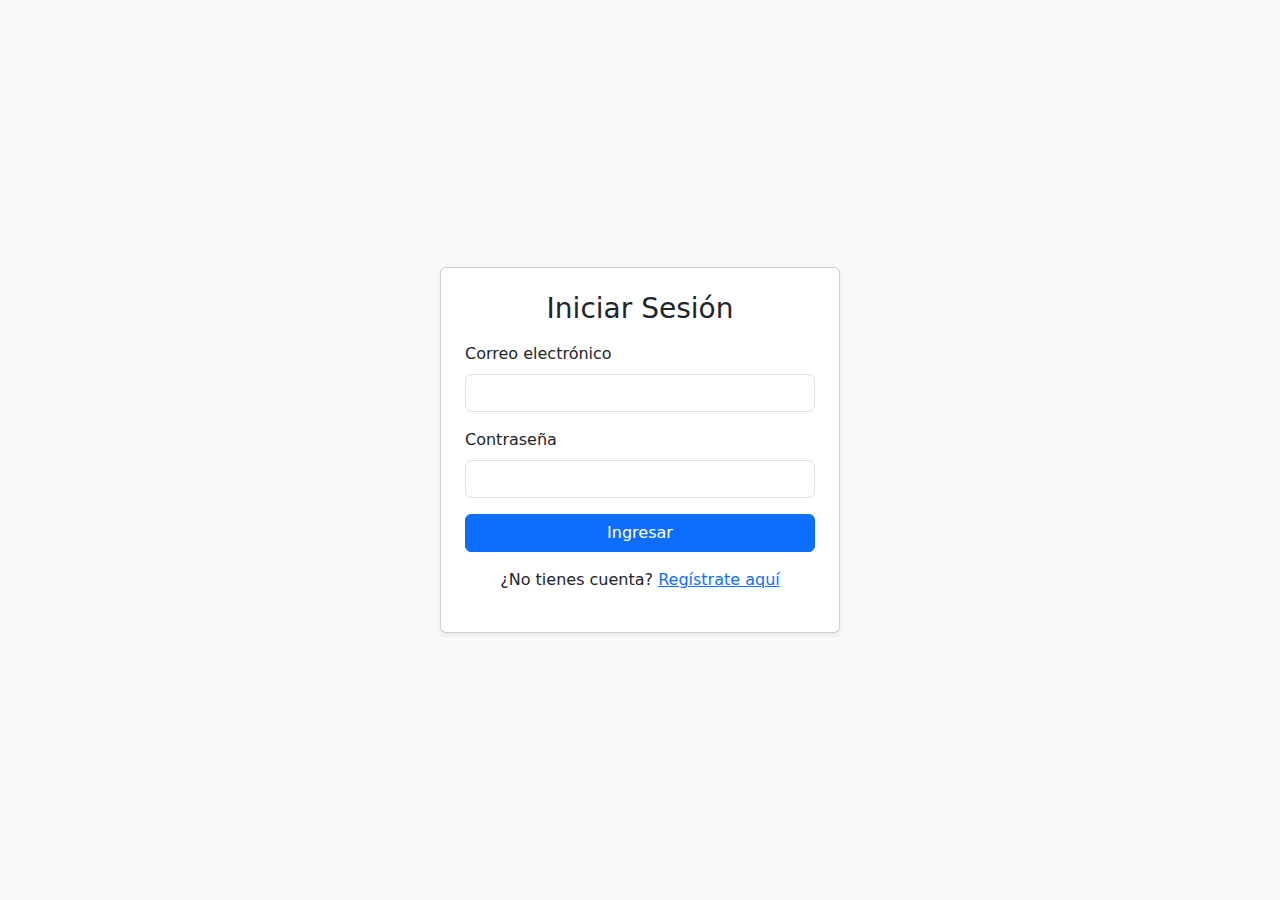
<file: login.html>
<!DOCTYPE html>
<html lang="es">
<head>
  <meta charset="UTF-8">
  <meta name="viewport" content="width=device-width, initial-scale=1.0">
  <title>Iniciar Sesión</title>
  <link href="https://cdn.jsdelivr.net/npm/bootstrap@5.3.3/dist/css/bootstrap.min.css" rel="stylesheet">
</head>
<body class="bg-light d-flex align-items-center justify-content-center vh-100">

  <div class="card shadow-sm p-4" style="max-width: 400px; width: 100%;">
    <h3 class="text-center mb-3">Iniciar Sesión</h3>

    <form id="loginForm" action="" method="POST">
      <div class="mb-3">
        <label for="correo" class="form-label">Correo electrónico</label>
        <input type="email" id="correo" class="form-control" required>
      </div>

      <div class="mb-3">
        <label for="contrasena" class="form-label">Contraseña</label>
        <input type="password" id="contrasena" class="form-control" required>
      </div>

      <button type="submit" class="btn btn-primary w-100">Ingresar</button>

      <p class="text-center mt-3">
        ¿No tienes cuenta? <a href="register.html">Regístrate aquí</a>
      </p>
      <p id="mensaje" class="text-center mt-2 fw-bold"></p>
    </form>
  </div>

  <script src="js/login.js"></script>
</body>
</html>
</file>
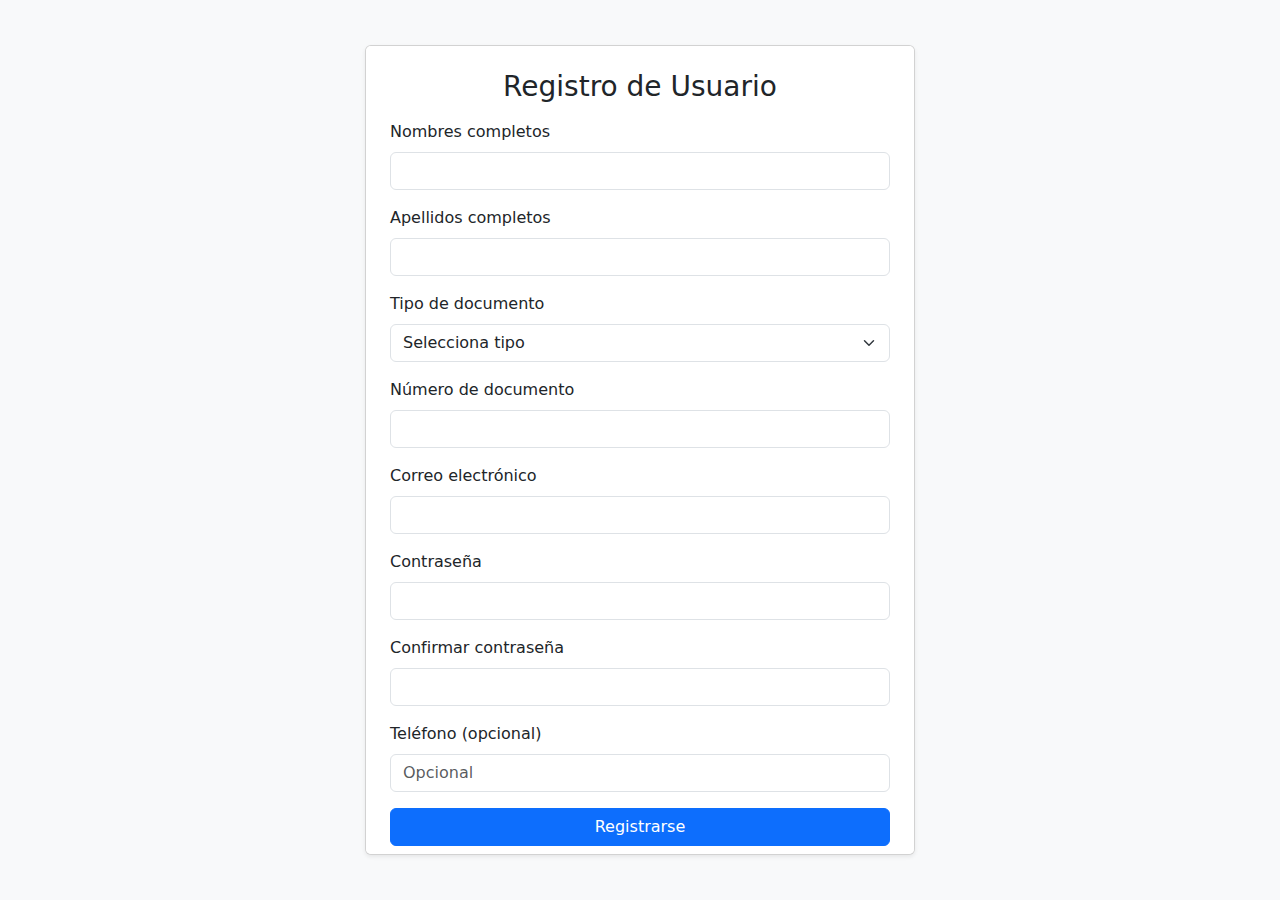
<file: register.html>
<!DOCTYPE html>
<html lang="es">
<head>
  <meta charset="UTF-8">
  <meta name="viewport" content="width=device-width, initial-scale=1.0">
  <title>Registro de usuarios</title>
  <link href="https://cdn.jsdelivr.net/npm/bootstrap@5.3.3/dist/css/bootstrap.min.css" rel="stylesheet">
</head>
<body class="bg-light d-flex align-items-center justify-content-center vh-100">

  <div class="card shadow-sm p-4" style="max-width: 550px; width: 100%; max-height: 90vh; overflow-y: auto;">
    <h3 class="text-center mb-3">Registro de Usuario</h3>

    <form id="registerForm">
      <div class="mb-3">
        <label for="nombres" class="form-label">Nombres completos</label>
        <input type="text" id="nombres" class="form-control" required>
      </div>

      <div class="mb-3">
        <label for="apellidos" class="form-label">Apellidos completos</label>
        <input type="text" id="apellidos" class="form-control" required>
      </div>

      <div class="mb-3">
        <label for="tipo_documento" class="form-label">Tipo de documento</label>
        <select id="tipo_documento" class="form-select" required>
          <option value="" disabled selected>Selecciona tipo</option>
          <option value="CC">Cédula de ciudadanía</option>
          <option value="TI">Tarjeta de identidad</option>
          <option value="CE">Cédula de extranjería</option>
          <option value="Pasaporte">Pasaporte</option>
        </select>
      </div>

      <div class="mb-3">
        <label for="numero_documento" class="form-label">Número de documento</label>
        <input type="text" id="numero_documento" class="form-control" required>
      </div>

      <div class="mb-3">
        <label for="correo" class="form-label">Correo electrónico</label>
        <input type="email" id="correo" class="form-control" required>
      </div>
      
      <div class="mb-3">
        <label for="contrasena" class="form-label">Contraseña</label>
        <input type="password" id="contrasena" class="form-control" required>
      </div>

      <div class="mb-3">
        <label for="confirmar_contrasena" class="form-label">Confirmar contraseña</label>
        <input type="password" id="confirmar_contrasena" class="form-control" required>
      </div>

      <div class="mb-3">
        <label for="telefono" class="form-label">Teléfono (opcional)</label>
        <input type="tel" id="telefono" class="form-control" placeholder="Opcional">
      </div>

      <button type="submit" class="btn btn-primary w-100">Registrarse</button>

      <p class="text-center mt-3">
        ¿Ya tienes cuenta? <a href="login.html">Inicia sesión aquí</a>
      </p>
      <p id="mensaje" class="text-center mt-2 fw-bold"></p>
    </form>
  </div>

  <script src="js/register.js"></script>
</body>
</html>
</file>
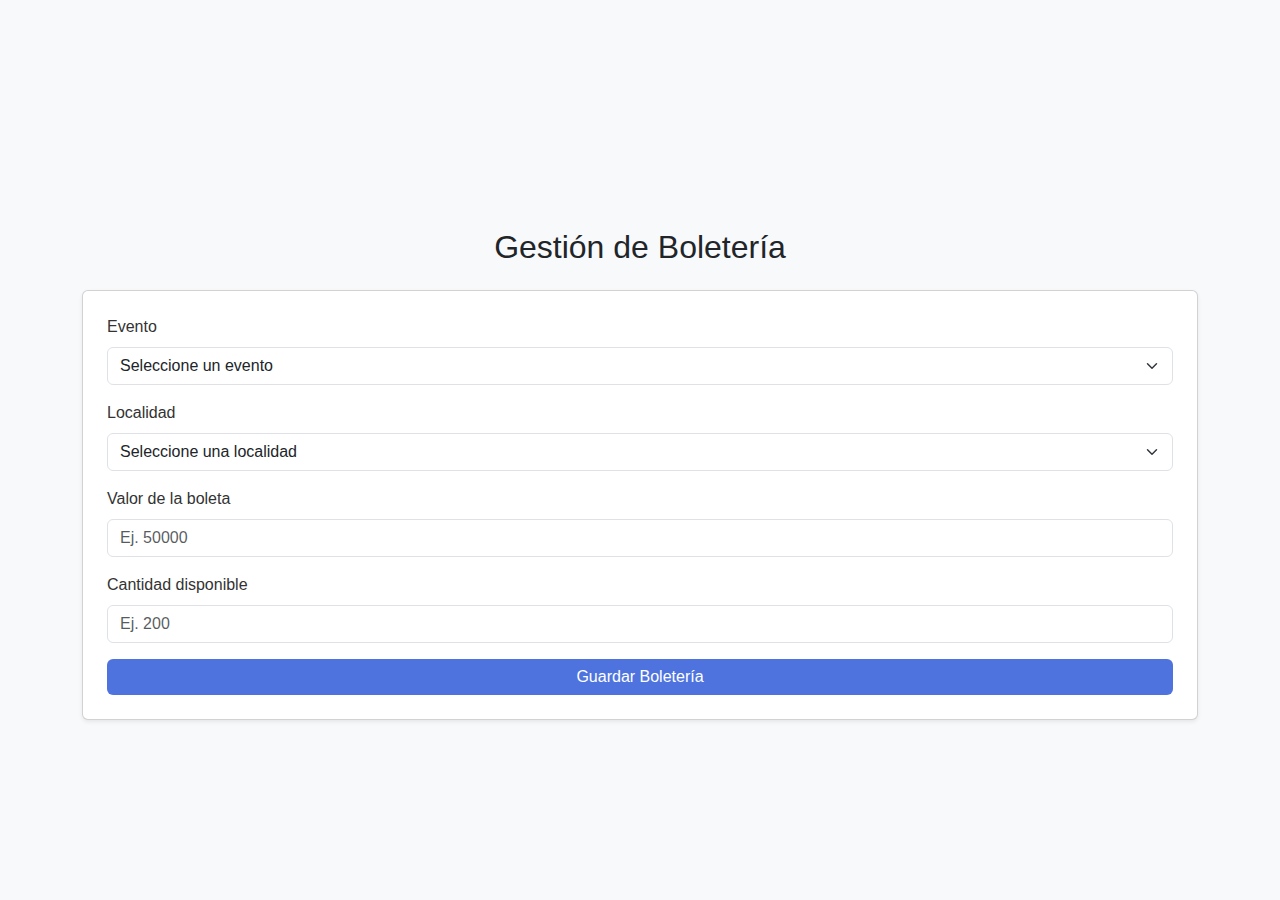
<file: eventos/boleteria.html>
<!DOCTYPE html>
<html lang="es">
<head>
  <meta charset="UTF-8">
  <meta name="viewport" content="width=device-width, initial-scale=1.0">
  <title>Módulo de Boletería</title>
  <link href="https://cdn.jsdelivr.net/npm/bootstrap@5.3.8/dist/css/bootstrap.min.css" rel="stylesheet">
  <link rel="stylesheet" href="../css/styles.css">
</head>
<body class="bg-light">

  <div class="container mt-5">
    <h2 class="mb-4 text-center">Gestión de Boletería</h2>

    <form id="boleteriaForm" class="card p-4 shadow-sm" action="" method="POST"> 
      <div class="mb-3">
        <label for="eventoSelect" class="form-label">Evento</label>
        <select id="eventoSelect" class="form-select" required>
          <option value="">Seleccione un evento</option>
          <!-- Se cargarán dinámicamente desde el backend -->
        </select>
      </div>

      <div class="mb-3">
        <label for="localidadSelect" class="form-label">Localidad</label>
        <select id="localidadSelect" class="form-select" required>
          <option value="">Seleccione una localidad</option>
          <!-- Se cargarán dinámicamente desde el backend -->
        </select>
      </div>

      <div class="mb-3">
        <label for="valor" class="form-label">Valor de la boleta</label>
        <input type="number" id="valor" class="form-control" placeholder="Ej. 50000" required>
      </div>

      <div class="mb-3">
        <label for="cantidad" class="form-label">Cantidad disponible</label>
        <input type="number" id="cantidad" class="form-control" placeholder="Ej. 200" required>
      </div>

      <button type="submit" class="btn btn-primary w-100">Guardar Boletería</button>
    </form>
  </div>

  <script src="../js/boleteria.js"></script>
</body>
</html>
</file>
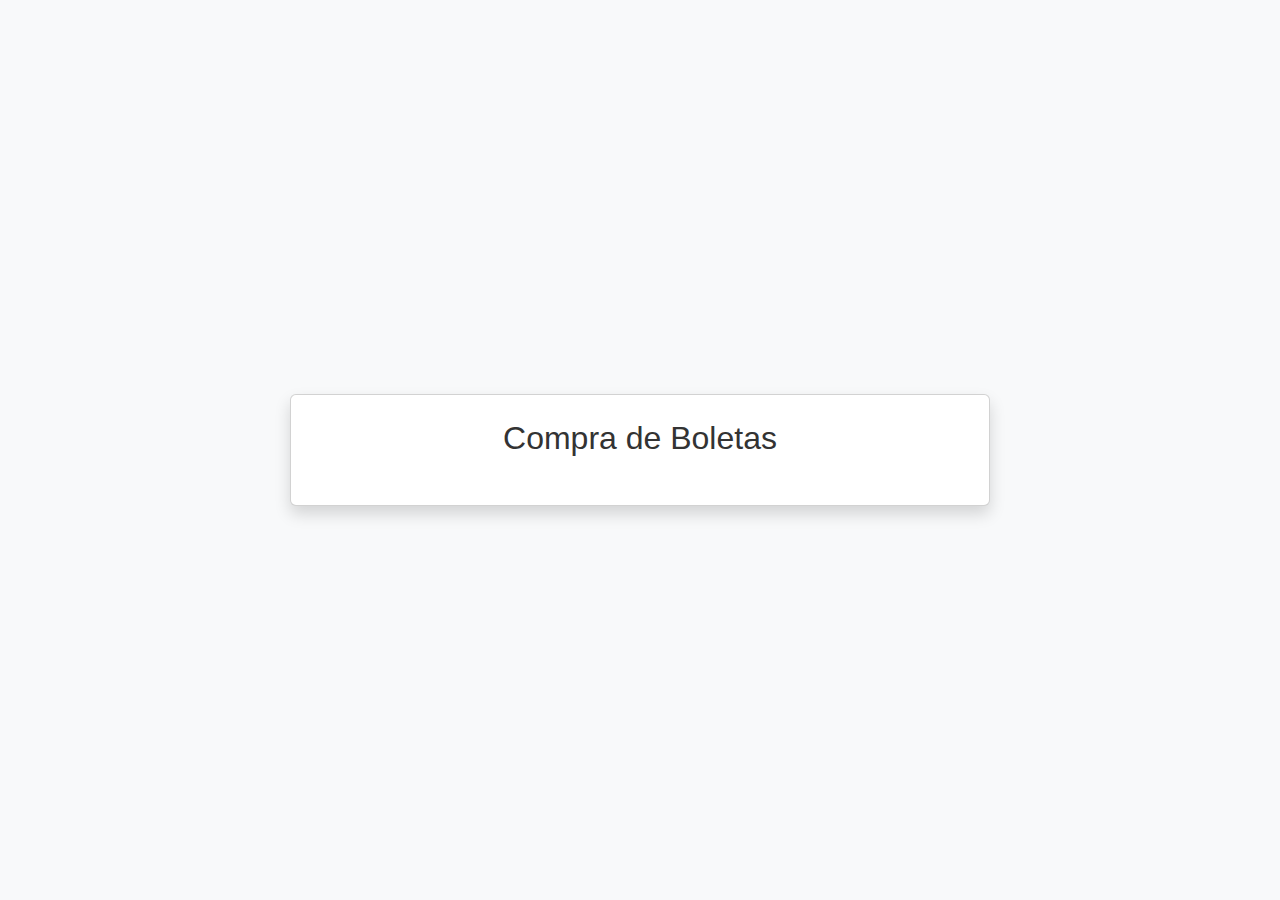
<file: eventos/comprarBoleta.html>
<!DOCTYPE html>
<html lang="es">
<head>
  <meta charset="UTF-8" />
  <meta name="viewport" content="width=device-width, initial-scale=1.0" />
  <title>Compra de Boletas</title>
  <link href="https://cdn.jsdelivr.net/npm/bootstrap@5.3.8/dist/css/bootstrap.min.css" rel="stylesheet" />
  <link rel="stylesheet" href="../css/compra.css" />
</head>
<body class="bg-light">

  <div class="container py-5">
    <div class="card shadow p-4 mx-auto" style="max-width: 700px;">
      <h2 class="text-center mb-4">Compra de Boletas</h2>

      <!-- Alerta si no hay sesión -->
      <div id="alertaSesion" class="alert alert-danger d-none text-center">
        Debes iniciar sesión para comprar boletas.
      </div>

      <!-- Formulario -->
      <form id="formCompra" class="d-none">
        <div class="mb-3">
          <label for="documento" class="form-label">Número de Documento</label>
          <input type="text" id="documento" class="form-control" required />
        </div>

        <div class="mb-3">
          <label for="evento" class="form-label">Evento</label>
          <select id="evento" class="form-select" required>
            <option value="">Seleccione un evento</option>
            <option value="1">Concierto de Verano</option>
            <option value="2">Festival de Rock</option>
          </select>
        </div>

        <div class="mb-3">
          <label for="localidad" class="form-label">Localidad</label>
          <select id="localidad" class="form-select" required>
            <option value="">Seleccione una localidad</option>
            <option value="VIP">VIP</option>
            <option value="General">General</option>
            <option value="Preferencial">Preferencial</option>
          </select>
        </div>

        <div class="row">
          <div class="col-md-6 mb-3">
            <label for="cantidad" class="form-label">Cantidad de Boletas</label>
            <input type="number" id="cantidad" class="form-control" min="1" max="10" required />
          </div>

          <div class="col-md-6 mb-3">
            <label for="valorTotal" class="form-label">Valor Total</label>
            <input type="text" id="valorTotal" class="form-control" readonly />
          </div>
        </div>

        <div class="mb-3">
          <label for="tarjeta" class="form-label">Número de Tarjeta</label>
          <input type="text" id="tarjeta" class="form-control" maxlength="15" required placeholder="Ej: 123456789012345" />
        </div>

        <div class="mb-3">
          <label for="estado" class="form-label">Estado de la Transacción</label>
          <input type="text" id="estado" class="form-control" value="Pendiente" readonly />
        </div>

        <div class="text-center">
          <button type="submit" class="btn btn-primary px-5">Confirmar Compra</button>
        </div>
      </form>
    </div>
  </div>

  <script src="../js/comprarBoleta.js"></script>
</body>
</html>
</file>
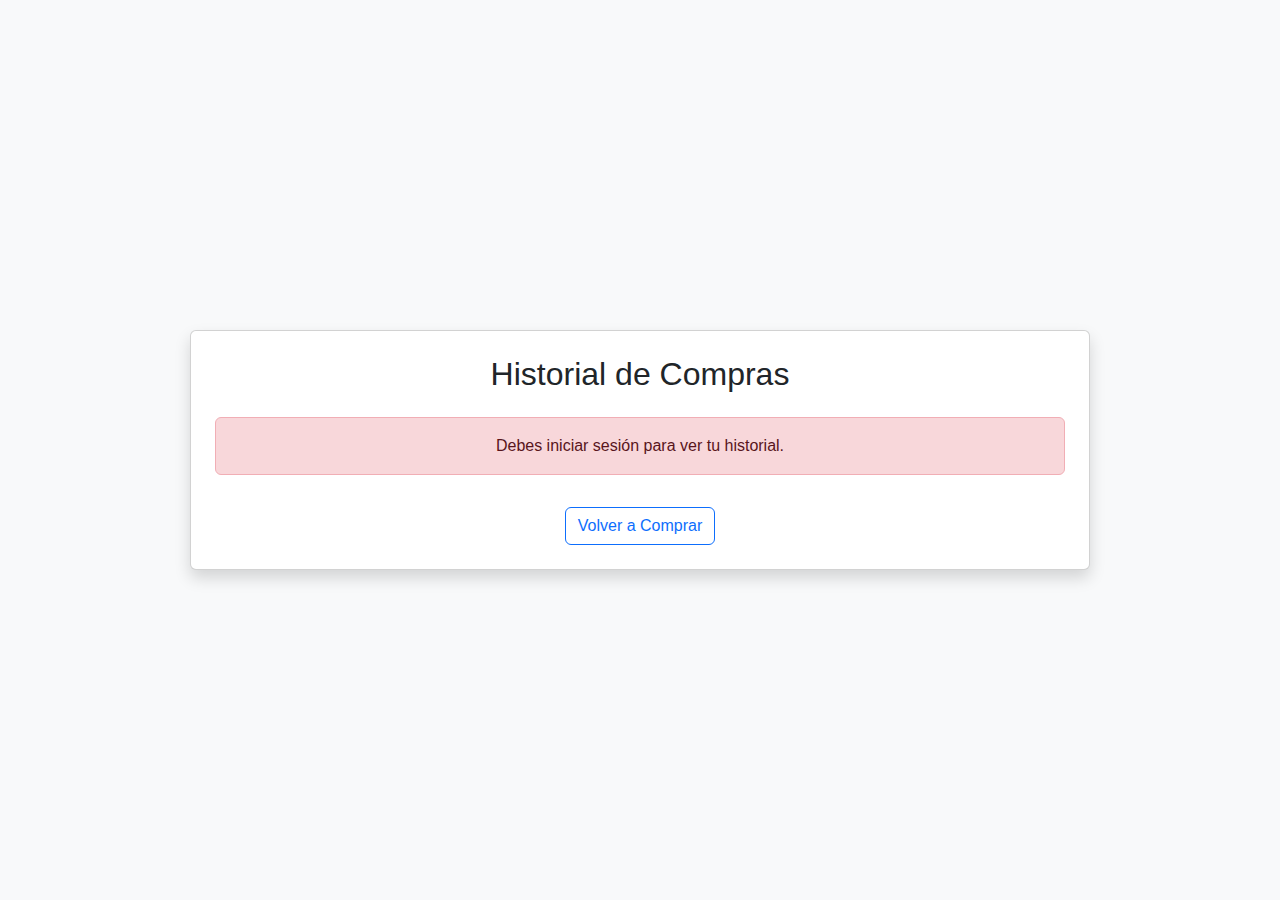
<file: eventos/historialCompras.html>
<!DOCTYPE html>
<html lang="es">
<head>
  <meta charset="UTF-8" />
  <meta name="viewport" content="width=device-width, initial-scale=1.0" />
  <title>Historial de Compras</title>
  <link href="https://cdn.jsdelivr.net/npm/bootstrap@5.3.8/dist/css/bootstrap.min.css" rel="stylesheet" />
  <link rel="stylesheet" href="../css/styles.css" />
</head>
<body class="bg-light">

  <div class="container py-5">
    <div class="card shadow p-4 mx-auto" style="max-width: 900px;">
      <h2 class="text-center mb-4">Historial de Compras</h2>

      <!-- Alerta si el usuario no ha iniciado sesión -->
      <div id="alertaSesion" class="alert alert-danger d-none text-center">
        Debes iniciar sesión para ver tu historial.
      </div>

      <!-- Filtros -->
      <div id="filtros" class="d-none mb-4">
        <div class="row g-2">
          <div class="col-md-6">
            <input type="text" id="buscarEvento" class="form-control" placeholder="Buscar por nombre de evento..." />
          </div>
          <div class="col-md-6">
            <input type="date" id="filtrarFecha" class="form-control" />
          </div>
        </div>
      </div>

      <!-- Tabla del historial -->
      <div id="tablaHistorial" class="table-responsive d-none">
        <table class="table table-striped table-hover text-center align-middle">
          <thead class="table-primary">
            <tr>
              <th>Evento</th>
              <th>Localidad</th>
              <th>Cantidad</th>
              <th>Valor Total</th>
              <th>Fecha y Hora</th>
              <th>Estado</th>
            </tr>
          </thead>
          <tbody id="cuerpoHistorial"></tbody>
        </table>
      </div>

      <!-- Mensaje si no hay registros -->
      <p id="sinCompras" class="text-center text-muted mt-4 d-none">
        No tienes compras registradas.
      </p>

      <!-- Botón regresar -->
      <div class="text-center mt-3">
        <a href="comprarBoleta.html" class="btn btn-outline-primary">Volver a Comprar</a>
      </div>
    </div>
  </div>

  <script src="../js/historialCompras.js"></script>
</body>
</html>
</file>
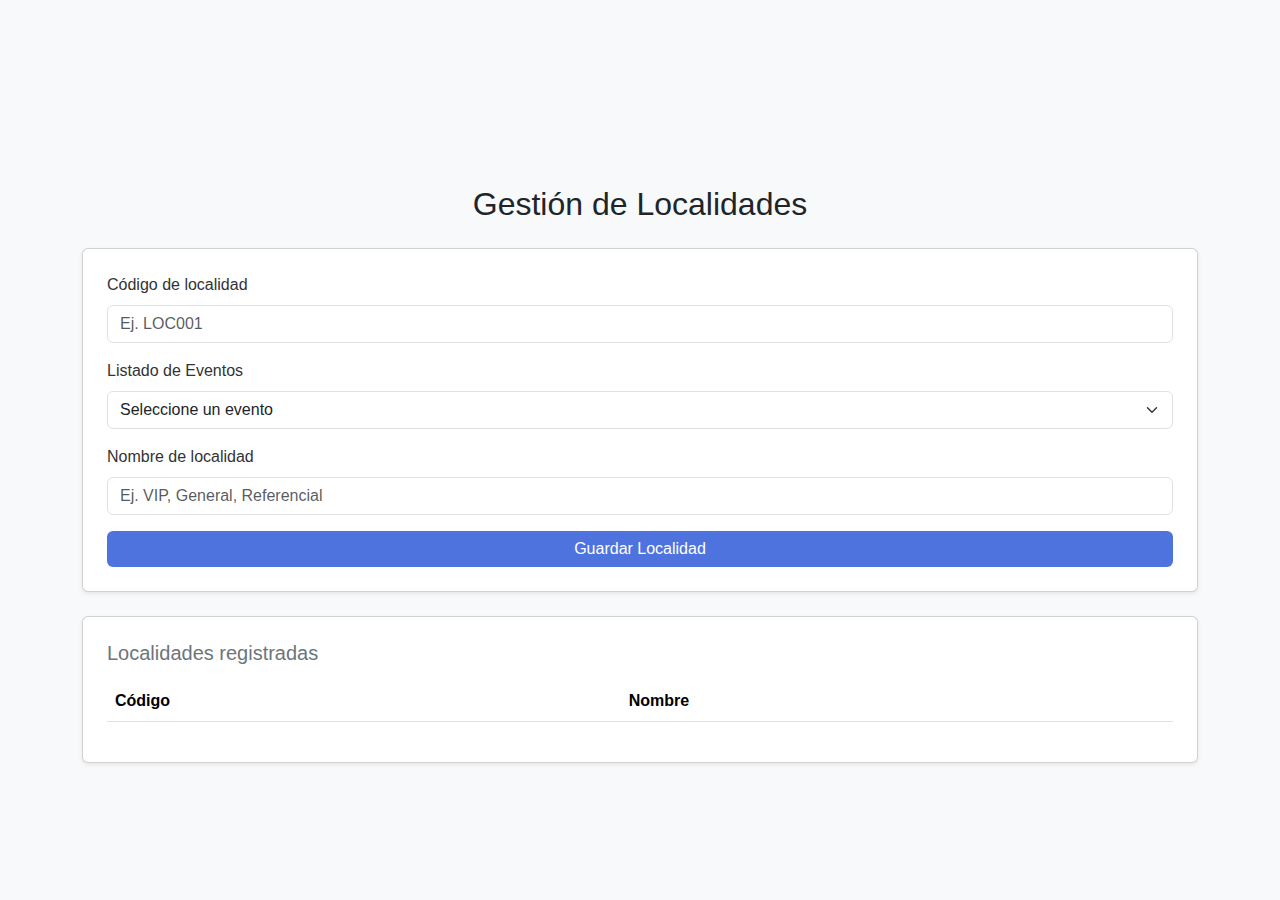
<file: eventos/localidad.html>
<!DOCTYPE html>
<html lang="es">
<head>
  <meta charset="UTF-8">
  <meta name="viewport" content="width=device-width, initial-scale=1.0">
  <title>Crear Localidades</title>
  <link href="https://cdn.jsdelivr.net/npm/bootstrap@5.3.8/dist/css/bootstrap.min.css" rel="stylesheet">
  <link rel="stylesheet" href="../css/styles.css">
</head>
<body class="bg-light">

  <div class="container mt-5">
    <h2 class="mb-4 text-center">Gestión de Localidades</h2>

    <!-- Formulario -->
    <form id="localidadForm" class="card p-4 shadow-sm mb-4" action="" method="POST">
      <div class="mb-3">
        <label for="codigo" class="form-label">Código de localidad</label>
        <input type="text" id="codigo" name="codigo" class="form-control" placeholder="Ej. LOC001" required>
      </div>

        <div class="mb-3">
        <label for="eventoSelect" class="form-label">Listado de Eventos</label>
        <select id="eventoSelect" class="form-select" required>
          <option value="">Seleccione un evento</option>
          <option value="value1">Evento de flores medellin</option>
          <option value="value2">pereirra</option>
          <option value="value3">jajaj</option>
        </select>
      </div>
      
      <div class="mb-3">
        <label for="nombre" class="form-label">Nombre de localidad</label>
        <input type="text" id="nombre" name="nombre_localidad" class="form-control" placeholder="Ej. VIP, General, Referencial" required>
      </div>

      <button type="submit" class="btn btn-primary w-100">Guardar Localidad</button>
    </form>

    <!-- Listado de localidades -->
    <div class="card p-4 shadow-sm">
      <h5 class="mb-3 text-secondary">Localidades registradas</h5>
      <table class="table table-striped">
        <thead>
          <tr>
            <th>Código</th>
            <th>Nombre</th>
</file>
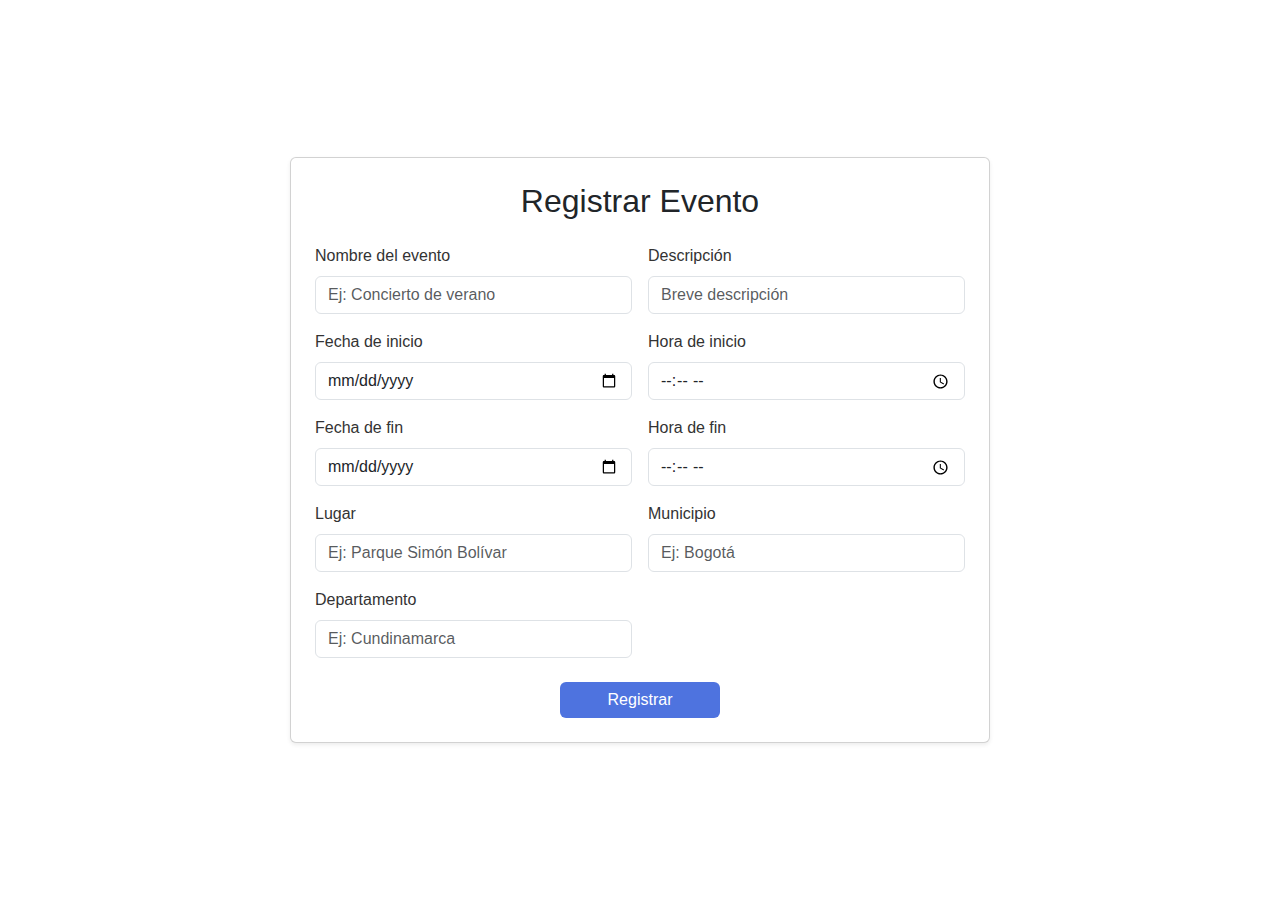
<file: eventos/registrarEventos.html>
<!DOCTYPE html>
<html lang="es">
<head>
  <meta charset="UTF-8">
  <meta name="viewport" content="width=device-width, initial-scale=1.0">
  <title>Registrar Evento</title>
  <link href="https://cdn.jsdelivr.net/npm/bootstrap@5.3.8/dist/css/bootstrap.min.css" rel="stylesheet">
  <link rel="stylesheet" href="../css/styles.css">
</head>
<body>

  <div class="container py-5">
    <div class="card shadow-sm p-4 mx-auto" style="max-width: 700px;">
      <h2 class="text-center mb-4">Registrar Evento</h2>

      <form id="eventoForm" class="registrar" action="" method="POST" enctype="multipart/form-data">
        <div class="row g-3">
          <div class="col-md-6">
            <label for="nombre" class="form-label">Nombre del evento</label>
            <input type="text" class="form-control" id="nombre" name="nombre" placeholder="Ej: Concierto de verano">
          </div>

          <div class="col-md-6">
            <label for="descripcion" class="form-label">Descripción</label>
            <input type="text" class="form-control" id="descripcion" name="descripcion" placeholder="Breve descripción">
          </div>

          <div class="col-md-6">
            <label for="fecha_inicio" class="form-label">Fecha de inicio</label>
            <input type="date" class="form-control" id="fecha_inicio" name="fecha_inicio">
          </div>

          <div class="col-md-6">
            <label for="hora_inicio" class="form-label">Hora de inicio</label>
            <input type="time" class="form-control" id="hora_inicio" name="hora_inicio">
          </div>

          <div class="col-md-6">
            <label for="fecha_fin" class="form-label">Fecha de fin</label>
            <input type="date" class="form-control" id="fecha_fin" name="fecha_fin">
          </div>

          <div class="col-md-6">
            <label for="hora_fin" class="form-label">Hora de fin</label>
            <input type="time" class="form-control" id="hora_fin" name="hora_fin">
          </div>

          <div class="col-md-6">
            <label for="lugar" class="form-label">Lugar</label>
            <input type="text" class="form-control" id="lugar" name="lugar" placeholder="Ej: Parque Simón Bolívar">
          </div>

          <div class="col-md-6">
            <label for="municipio" class="form-label">Municipio</label>
            <input type="text" class="form-control" id="municipio" name="municipio" placeholder="Ej: Bogotá">
          </div>

          <div class="col-md-6">
            <label for="departamento" class="form-label">Departamento</label>
            <input type="text" class="form-control" id="departamento" name="departamento" placeholder="Ej: Cundinamarca">
          </div>
        </div>

        <div class="text-center mt-4">
          <button type="submit" class="btn btn-primary px-5">Registrar</button>
        </div>
      </form>
    </div>
  </div>

 
  <script src="../js/eventos.js"></script>
  <script src="https://cdn.jsdelivr.net/npm/bootstrap@5.3.8/dist/js/bootstrap.bundle.min.js"></script>
</body>
</html>
</file>
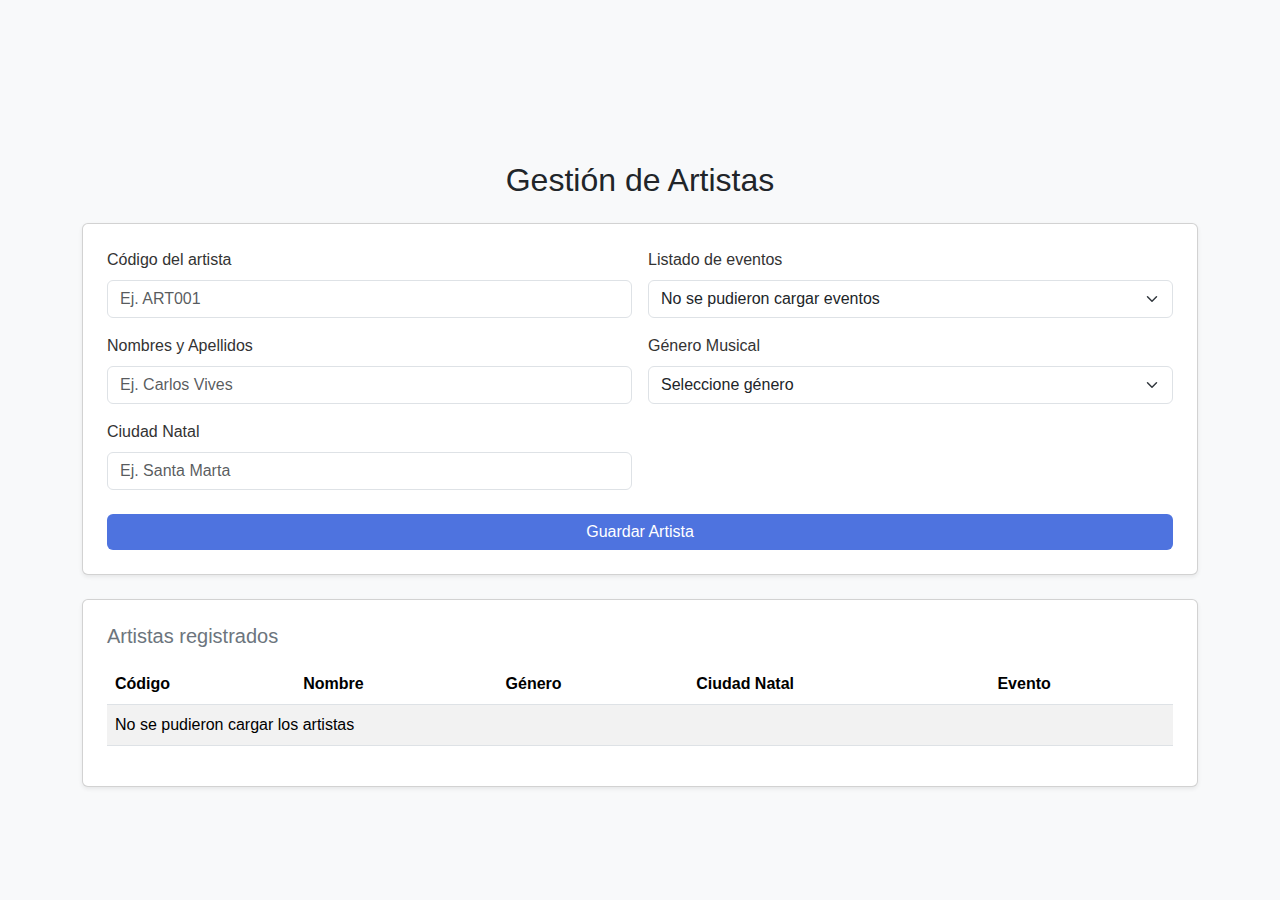
<file: eventos/registroArtistas.html>
<!DOCTYPE html>
<html lang="es">
<head>
  <meta charset="UTF-8">
  <meta name="viewport" content="width=device-width, initial-scale=1.0">
  <title>Registro de Artistas</title>
  <link href="https://cdn.jsdelivr.net/npm/bootstrap@5.3.8/dist/css/bootstrap.min.css" rel="stylesheet">
  <link rel="stylesheet" href="../css/styles.css">
</head>
<body class="bg-light">

  <div class="container mt-5">
    <h2 class="mb-4 text-center">Gestión de Artistas</h2>

    <!-- Formulario -->
    <form id="artistaForm" class="card p-4 shadow-sm mb-4" action="" method="POST">
      <div class="row g-3">
        <div class="col-md-6">
          <label for="codigo" class="form-label">Código del artista</label>
          <input type="text" id="codigo" class="form-control" placeholder="Ej. ART001" required>
        </div>

        
        <div class="col-md-6">
          <label for="eventoSelect" class="form-label">Listado de eventos</label>
          <select id="eventoSelect" class="form-select" required>
            <option value="">Seleccione evento</option>
            <!-- Se cargarán dinámicamente desde el backend -->
          </select>
        </div>

        <div class="col-md-6">
          <label for="nombres" class="form-label">Nombres y Apellidos</label>
          <input type="text" id="nombres" class="form-control" placeholder="Ej. Carlos Vives" required>
        </div>

        <div class="col-md-6">
          <label for="genero" class="form-label">Género Musical</label>
          <select id="genero" class="form-select" required>
            <option value="">Seleccione género</option>
            <option value="Pop">Pop</option>
            <option value="Rock">Rock</option>
            <option value="Reggaetón">Reggaetón</option>
            <option value="Salsa">Salsa</option>
            <option value="Vallenato">Vallenato</option>
            <option value="Otros">Otros</option>
          </select>
        </div>

        <div class="col-md-6">
          <label for="ciudad" class="form-label">Ciudad Natal</label>
          <input type="text" id="ciudad" class="form-control" placeholder="Ej. Santa Marta" required>
        </div>
      </div>

      <button type="submit" class="btn btn-primary w-100 mt-4">Guardar Artista</button>
    </form>

    <!-- Tabla de artistas -->
    <div class="card p-4 shadow-sm">
      <h5 class="mb-3 text-secondary">Artistas registrados</h5>
      <table class="table table-striped align-middle">
        <thead>
          <tr>
            <th>Código</th>
            <th>Nombre</th>
            <th>Género</th>
            <th>Ciudad Natal</th>
            <th>Evento</th>
          </tr>
        </thead>
        <tbody id="artistasTableBody">
          <!-- Aquí se cargarán los artistas -->
        </tbody>
      </table>
    </div>
  </div>

  <script src="../js/artistas.js"></script>
</body>
</html>
</file>
<file: css/styles.css>
body {
  background: white;
  min-height: 100vh;
  display: flex;
  align-items: center;
  justify-content: center;
  font-family: "Segoe UI", sans-serif;
}

.form-container {
  background: #fff;
  padding: 2.5rem;
  border-radius: 1rem;
  box-shadow: 0 8px 25px rgba(0, 0, 0, 0.1);
  width: 100%;
  max-width: 500px;
  transition: transform 0.3s ease, box-shadow 0.3s ease;
}

.form-container:hover {
  transform: translateY(-3px);
  box-shadow: 0 10px 30px rgba(0, 0, 0, 0.15);
}

h1 {
  text-align: center;
  margin-bottom: 1.5rem;
  font-weight: 600;
  color: #4e73df;
}

.btn-primary {
  background-color: #4e73df;
  border: none;
  transition: background-color 0.3s ease;
}

.btn-primary:hover {
  background-color: #3757c4;
}

.form-label {
  font-weight: 500;
  color: #333;
}

input:focus,
textarea:focus {
  border-color: #4e73df !important;
  box-shadow: 0 0 0 0.2rem rgba(78, 115, 223, 0.25) !important;
}
</file>
<file: css/compra.css>
body {
  font-family: 'Poppins', sans-serif;
  background-color: #f4f7fb;
  margin: 0;
  display: flex;
  justify-content: center;
  align-items: center;
  height: 100vh;
}

.compra-container {
  background: white;
  padding: 2rem;
  border-radius: 15px;
  box-shadow: 0 4px 10px rgba(0,0,0,0.1);
  width: 400px;
}

h2 {
  text-align: center;
  color: #333;
}

label {
  display: block;
  margin-top: 10px;
  color: #444;
  font-weight: 500;
}

input, select {
  width: 100%;
  padding: 8px;
  margin-top: 5px;
  border-radius: 8px;
  border: 1px solid #ccc;
}

button {
  width: 100%;
  background-color: #007bff;
  color: white;
  padding: 10px;
  margin-top: 15px;
  border: none;
  border-radius: 8px;
  cursor: pointer;
  font-size: 1rem;
}

button:hover {
  background-color: #0056b3;
}

.info {
  background-color: #eef5ff;
  padding: 10px;
  margin-bottom: 10px;
  border-radius: 8px;
}
</file>
